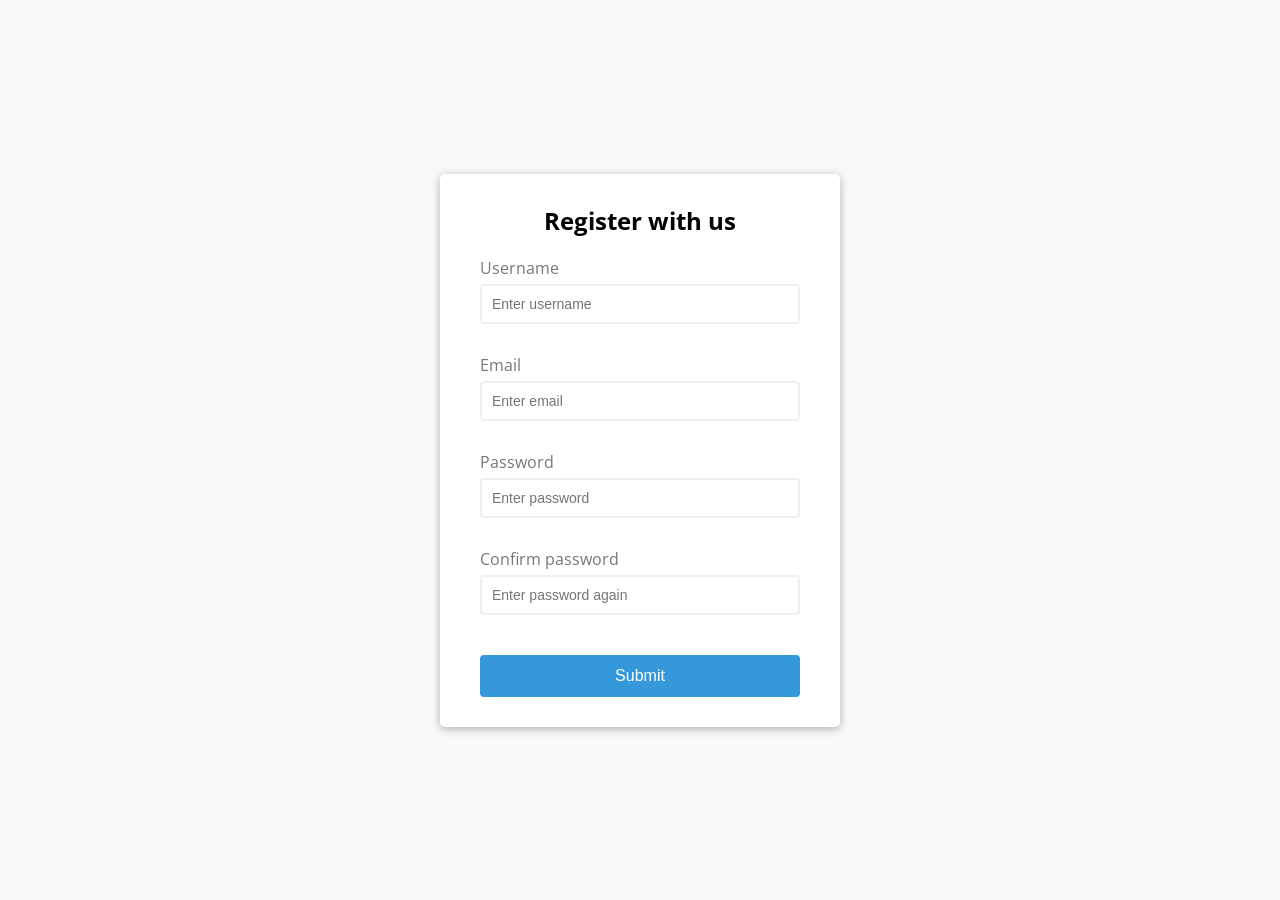
<file: 01. form-validator/index.html>
<!doctype html>
<html lang="en">
  <head>
    <meta charset="UTF-8" />
    <meta name="viewport" content="width=device-width, initial-scale=1.0" />
    <title>Form Validator</title>
    <link rel="stylesheet" href="style.css" />
  </head>
  <body>
    <div class="container">
      <form id="form" class="form">
        <h2>Register with us</h2>
        <div class="form-control">
          <label for="username">Username</label>
          <input type="text" id="username" placeholder="Enter username" />
          <small>Error message</small>
        </div>
        <div class="form-control">
          <label for="email">Email</label>
          <input type="text" id="email" placeholder="Enter email" />
          <small>Error message</small>
        </div>
        <div class="form-control">
          <label for="password">Password</label>
          <input type="password" id="password" placeholder="Enter password" />
          <small>Error message</small>
        </div>
        <div class="form-control">
          <label for="password2">Confirm password</label>
          <input
            type="password"
            id="password2"
            placeholder="Enter password again"
          />
          <small>Error message</small>
        </div>
        <button type="submit">Submit</button>
      </form>
    </div>
    <!-- Script -->
    <script src="script.js"></script>
  </body>
</html>
</file>
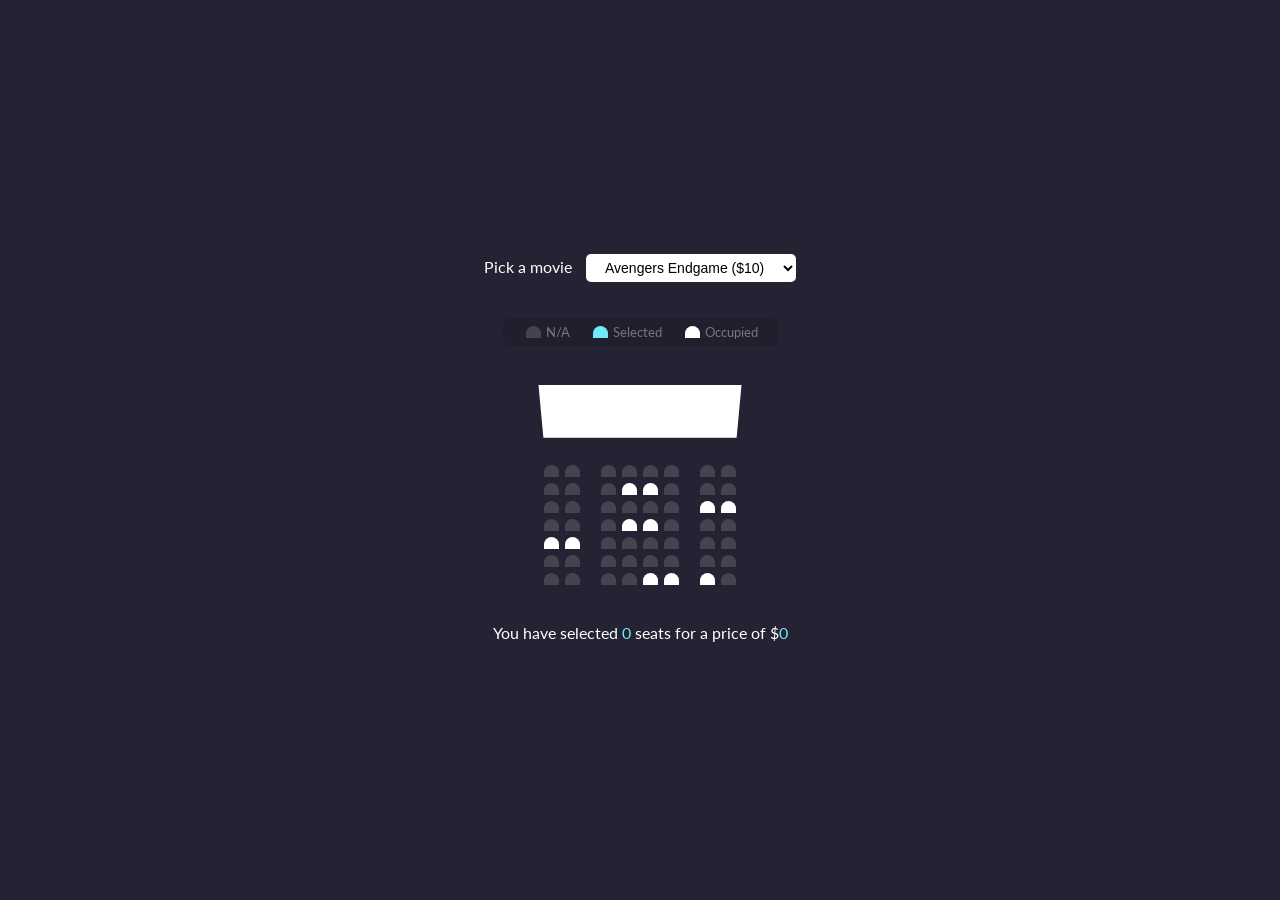
<file: 02. movie-seat-booking/index.html>
<!doctype html>
<html lang="en">
  <head>
    <meta charset="UTF-8" />
    <meta name="viewport" content="width=device-width, initial-scale=1.0" />
    <link rel="stylesheet" href="style.css" />
    <title>Movie Seat Booking</title>
  </head>
  <body>
    <div class="movie-container">
      <label>Pick a movie</label>
      <select id="movie">
        <option value="10">Avengers Endgame ($10)</option>
        <option value="12">Joker ($12)</option>
        <option value="8">Toy Stroy 4 ($8)</option>
        <option value="9">The Lion King ($9)</option>
      </select>
    </div>

    <ul class="showcase">
      <li>
        <div class="seat"></div>
        <small>N/A</small>
      </li>

      <li>
        <div class="seat selected"></div>
        <small>Selected</small>
      </li>

      <li>
        <div class="seat occupied"></div>
        <small>Occupied</small>
      </li>
    </ul>

    <div class="container">
      <div class="screen"></div>

      <div class="row">
        <div class="seat"></div>
        <div class="seat"></div>
        <div class="seat"></div>
        <div class="seat"></div>
        <div class="seat"></div>
        <div class="seat"></div>
        <div class="seat"></div>
        <div class="seat"></div>
      </div>
      <div class="row">
        <div class="seat"></div>
        <div class="seat"></div>
        <div class="seat"></div>
        <div class="seat occupied"></div>
        <div class="seat occupied"></div>
        <div class="seat"></div>
        <div class="seat"></div>
        <div class="seat"></div>
      </div>
      <div class="row">
        <div class="seat"></div>
        <div class="seat"></div>
        <div class="seat"></div>
        <div class="seat"></div>
        <div class="seat"></div>
        <div class="seat"></div>
        <div class="seat occupied"></div>
        <div class="seat occupied"></div>
      </div>
      <div class="row">
        <div class="seat"></div>
        <div class="seat"></div>
        <div class="seat"></div>
        <div class="seat occupied"></div>
        <div class="seat occupied"></div>
        <div class="seat"></div>
        <div class="seat"></div>
        <div class="seat"></div>
      </div>
      <div class="row">
        <div class="seat occupied"></div>
        <div class="seat occupied"></div>
        <div class="seat"></div>
        <div class="seat"></div>
        <div class="seat"></div>
        <div class="seat"></div>
        <div class="seat"></div>
        <div class="seat"></div>
      </div>
      <div class="row">
        <div class="seat"></div>
        <div class="seat"></div>
        <div class="seat"></div>
        <div class="seat"></div>
        <div class="seat"></div>
        <div class="seat"></div>
        <div class="seat"></div>
        <div class="seat"></div>
      </div>
      <div class="row">
        <div class="seat"></div>
        <div class="seat"></div>
        <div class="seat"></div>
        <div class="seat"></div>
        <div class="seat occupied"></div>
        <div class="seat occupied"></div>
        <div class="seat occupied"></div>
        <div class="seat"></div>
      </div>
    </div>

    <p class="text">
      You have selected <span id="count">0</span> seats for a price of $<span
        id="total"
        >0</span
      >
    </p>

    <!-- Script -->
    <script src="script.js"></script>
  </body>
</html>
</file>
<file: 01. form-validator/style.css>
@import url("https://fonts.googleapis.com/css2?family=Open+Sans:ital,wght@0,300..800;1,300..800&display=swap");

:root {
    --success-color: #2ecc71;
    --error-color: #e74c3c;
}

* {
    box-sizing: border-box;
}

body {
    background-color: #f9fafb;
    font-family: 'Open Sans', sans-serif;
    display: flex;
    align-items: center;
    justify-content: center;
    min-height: 100vh;
    margin: 0;
}

.container {
    background-color: #fff;
    border-radius: 5px;
    box-shadow: 0 2px 10px rgba(0,0,0, 0.3);
    width: 400px;
}

h2 {
    text-align: center;
    margin: 0 0 20px;
}

.form {
    padding: 30px 40px;
}

.form-control {
    margin-bottom: 10px;
    padding-bottom: 20px;
    position: relative;
}

.form-control label {
    color: #777;
    display: block;
    margin-bottom: 5px;
}

.form-control input {
    border: 2px solid #f0f0f0;
    border-radius: 4px;
    display: block;
    width: 100%;
    padding: 10px;
    font-size: 14px;
}

.form-control input:focus {
    outline: none;
    border-color: #777;
}

.form-control.success input {
    border-color: var(--success-color);
}

.form-control.error input {
    border-color: var(--error-color);
}

.form-control small {
    color: var(--error-color);
    position: absolute;
    bottom: 0;
    left: 0;
    visibility: hidden;
}

.form-control.error small {
    visibility: visible;
}

.form button {
    cursor: pointer;
    background-color: #3498db;
    border: 2px solid #3498db;
    border-radius: 4px;
    color: #fff;
    display: block;
    font-size: 16px;
    padding: 10px;
    margin-top: 20px;
    width: 100%;
}
</file>
<file: 02. movie-seat-booking/style.css>
@import url("https://fonts.googleapis.com/css2?family=Lato:ital,wght@0,100;0,300;0,400;0,700;0,900;1,100;1,300;1,400;1,700;1,900&display=swap");

* {
  box-sizing: border-box;
}

body {
  background-color: #242333;
  color: #fff;
  display: flex;
  flex-direction: column;
  align-items: center;
  justify-content: center;
  height: 100vh;
  font-family: "Lato", sans-serif;
  margin: 0;
}

.movie-container {
  margin-bottom: 20px;
}

.movie-container select {
  background-color: #fff;
  border: 0;
  border-radius: 5px;
  font-size: 14px;
  margin-left: 10px;
  padding: 5px 15px;
}

.container {
    perspective: 1000px;
    margin-bottom: 30px;
}

.seat {
  background-color: #444451;
  height: 12px;
  width: 15px;
  margin: 3px;
  border-top-left-radius: 10px;
  border-top-right-radius: 10px;
}

.seat.selected {
  background-color: #6feaf6;
}

.seat.occupied {
  background-color: #fff;
}

.seat:nth-of-type(2) {
  margin-right: 18px;
}

.seat:nth-last-of-type(2) {
  margin-left: 18px;
}

.seat:not(.occupied):hover {
  cursor: pointer;
  transform: scale(1.2);
}

.showcase .seat:not(.occupied):hover {
  cursor: default;
  transform: scale(1);
}

.showcase {
  background: rgba(0, 0, 0, 0.1);
  padding: 5px 10px;
  border-radius: 5px;
  color: #777;
  list-style-type: none;
  display: flex;
  justify-content: space-between;
}

.showcase li {
  display: flex;
  align-items: center;
  justify-content: center;
  margin: 0 10px;
}

.showcase li small {
  margin-left: 2px;
}

.row {
  display: flex;
}

.screen {
  background-color: #fff;
  height: 70px;
  width: 100%;
  margin: 15px 0;
  transform: rotateX(-45deg);
  box-shadow: 0 3px 10px rgba (255, 255, 255, 0.7);
}

p,text {
    margin: 5px 0;
}

p.text span {
    color: #6feaf6;
}
</file>
